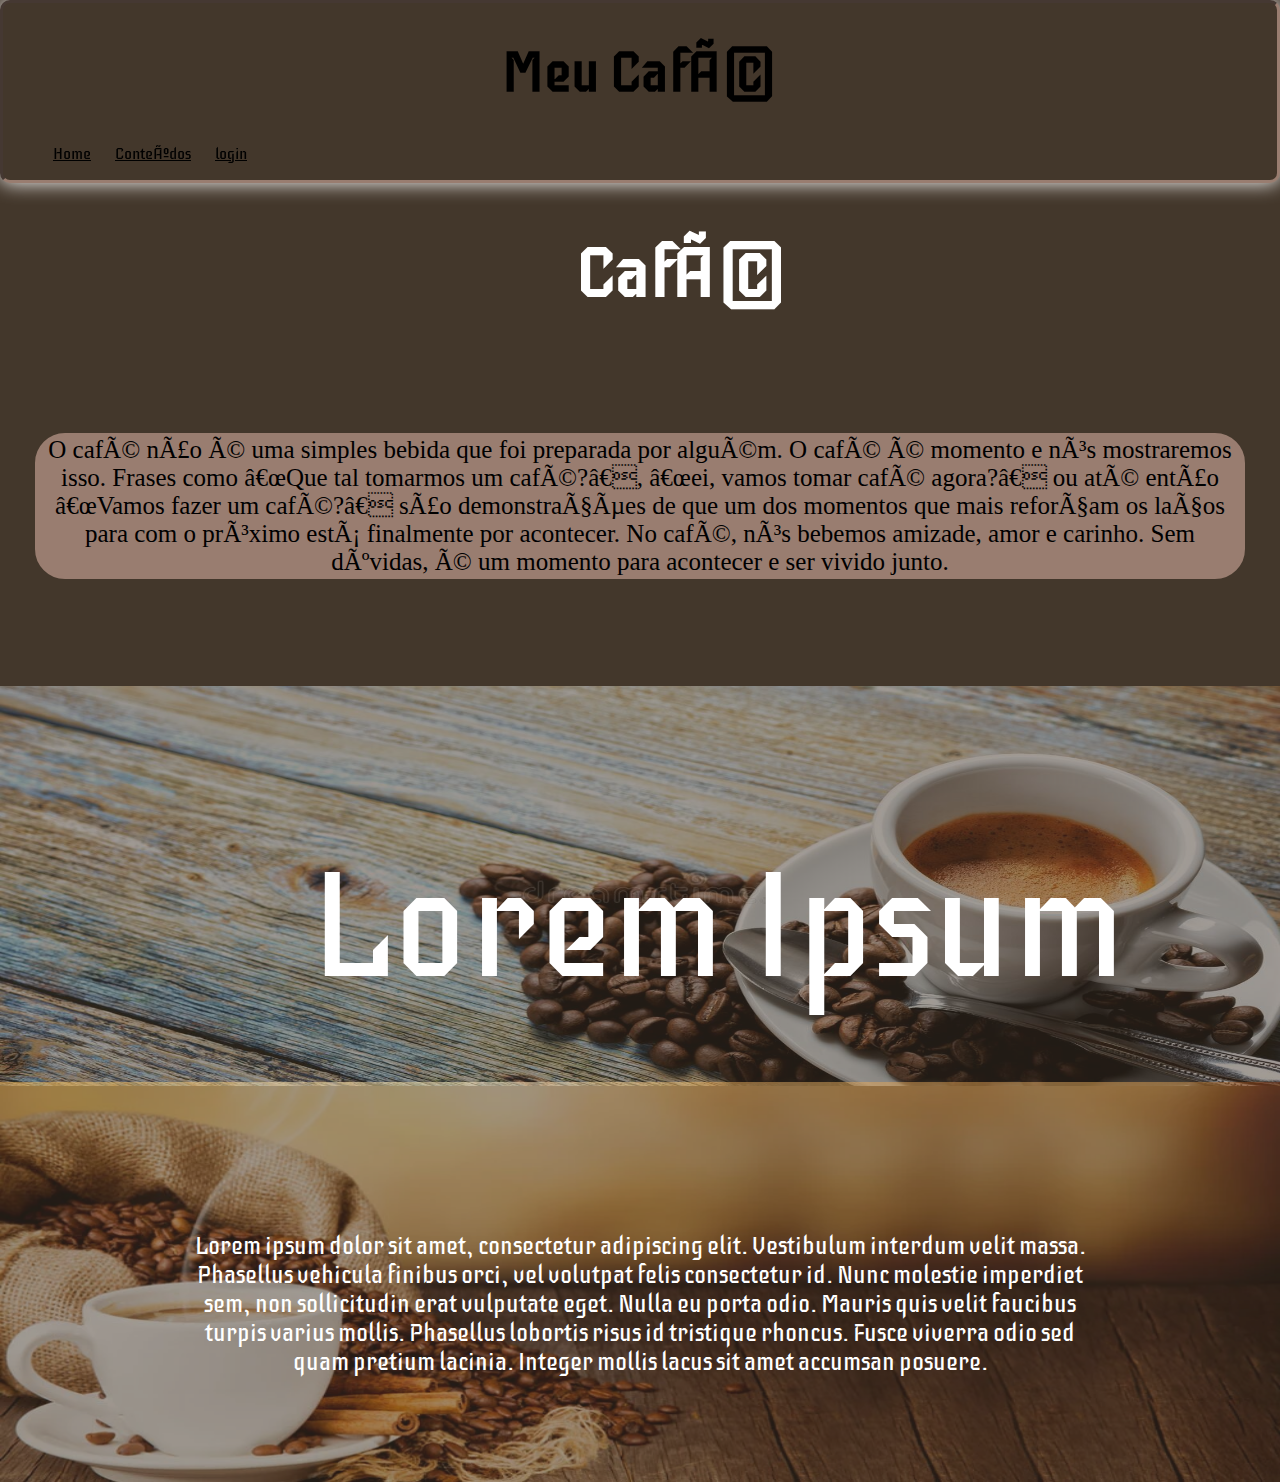
<file: Trabalho Front-End 2/index.html>
<!DOCTYPE html>
<html lang="pt-br">
    <head>
        <title>Meu Café</title>
        <meta charset="UTF-08">
        <link href="https://fonts.googleapis.com/css2?family=Iceberg&display=swap" rel="stylesheet">
        <link rel="stylesheet" href="style.css">
        <link rel="website icon" type="png" href="coffe.png">
    </head>
    <body>
        <div class="top">
            <div class="title">        
                <h1>Meu Café</h1>
            </div>
            <nav div class="navbar">
                <ul>
                    <li><a href="#">Home</a></li>
                    <li><a href="conteúdo.html">Conteúdos</a></li>
                    <li><a href="login.html">login</a></li>
                </ul>
            </nav>
        </div>
        <div class="center">
            <h1>Café</h1><br><br>
        </div>
        <div class="box"></div>
        <div class="conten">
            <p> 
                O café não é uma simples bebida que foi preparada por alguém. O café é momento e nós mostraremos isso.
                Frases como “Que tal tomarmos um café?”, “ei, vamos tomar café agora?” ou até então “Vamos fazer um café?” são demonstrações de que um dos momentos que mais reforçam os laços para com o próximo está finalmente por acontecer.
                No café, nós bebemos amizade, amor e carinho. Sem dúvidas, é um momento para acontecer e ser vivido junto.
            </p>
        </div><br><br><br><br>
        <div class="fundo1">
            <img src="fundo.jpeg" height="400px" width="100%" alt="Café">
            <p>Lorem Ipsum</p>
        </div><br><br><br><br><br><br><br><br><br><br><br><br><br><br><br><br><br><br><br><br><br><br>
        <div class="fundo2">
            <img src="fundo2.jpeg" alt="café" width="100%" height="400px">
            <p> 
                Lorem ipsum dolor sit amet, consectetur adipiscing elit. Vestibulum interdum velit massa. Phasellus vehicula finibus orci, vel volutpat felis consectetur id. Nunc molestie imperdiet sem, non sollicitudin erat vulputate eget. Nulla eu porta odio.
                Mauris quis velit faucibus turpis varius mollis. Phasellus lobortis risus id tristique rhoncus. Fusce viverra odio sed quam pretium lacinia. Integer mollis lacus sit amet accumsan posuere.
            </p>
        </div><br><br><br><br><br><br><br><br><br><br><br><br><br><br><br><br><br><br><br><br><br><br>
    </body>
</html>
</file>
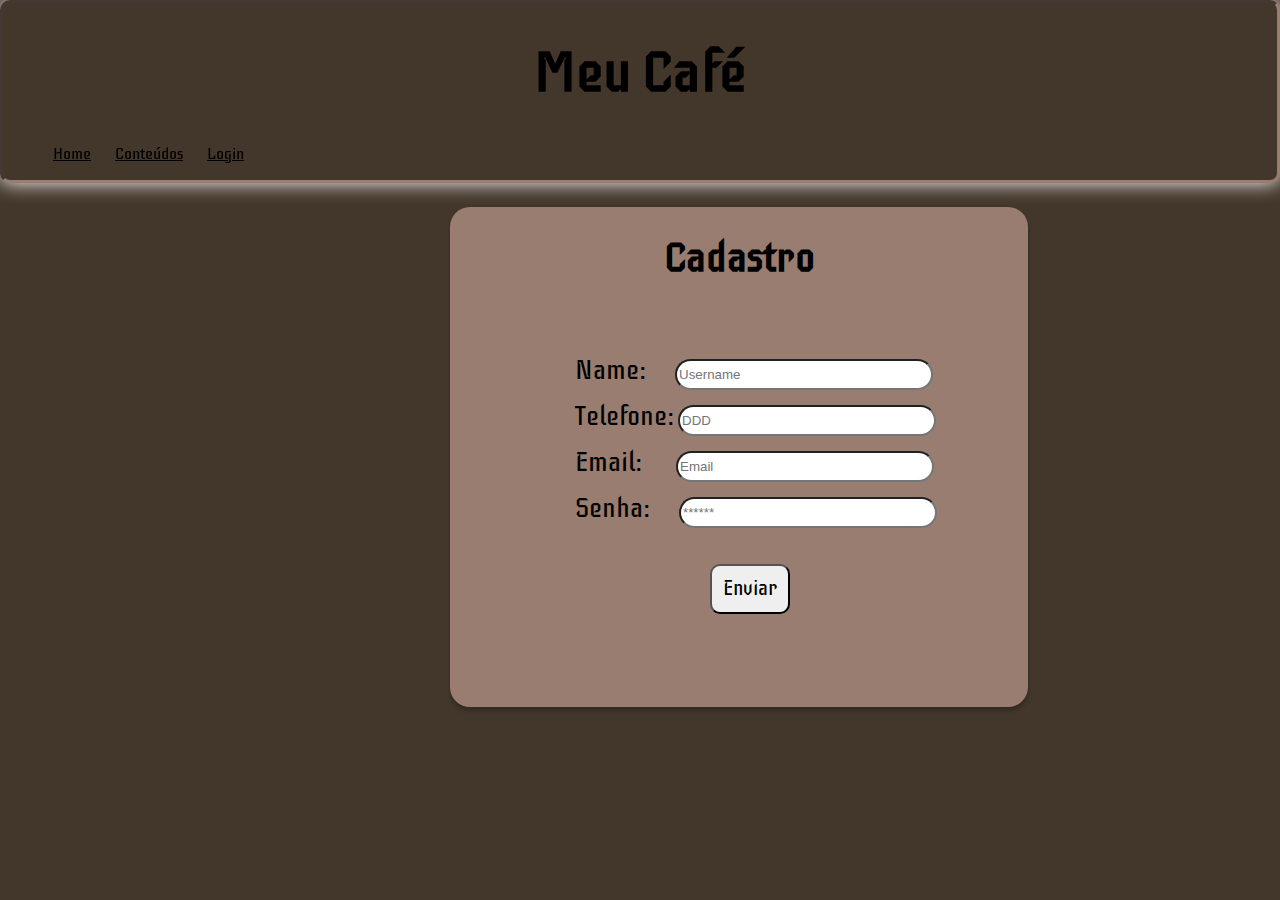
<file: Trabalho Front-End 2/cadastro.html>
<!DOCTYPE html>
<html lang="en">
<head>
    <meta charset="UTF-8">
    <meta http-equiv="X-UA-Compatible" content="IE=edge">
    <meta name="viewport" content="width=device-width, initial-scale=1.0">
    <link rel="stylesheet" href="style.css">
    <link href="https://fonts.googleapis.com/css2?family=Iceberg&display=swap" rel="stylesheet">
    <link rel="website icon" type="png" href="coffe.png">

    <title>Document</title>
</head>
<body>
    <div class="top">
        <div class="title">        
            <h1>Meu Café</h1>
        </div>
        <nav div class="navbar">
            <ul>
                <li><a href="index.html">Home</a></li>
                <li><a href="conteúdo.html">Conteúdos</a></li>
                <li><a href="login.html">Login</a></li>
            </ul>
        </nav>
    </div><br><br>
    <div class="cadastro">
        <h1>Cadastro</h1>
        <form caption="#" method="post">
            <label for="name">Name:</label>
            <input type="text" id="name" name="nome" placeholder="Username" maxlength="50"  required>
            <label for="phone">Telefone:</label>
            <input type="text" id="phone" name="Telefone" placeholder="DDD" maxlength="11"  required>
            <label for="email">Email:</label>
            <input type="email" id="email" name="Email" placeholder="Email" maxlength="50" required>
            <label for="password">Senha:</label>
            <input type="password" id="password" name="senha" placeholder="******" maxlength="10"  required><br><br><br>
            <input type="button" id="botao"value="Enviar">
        </form>
    </div>
</body>
</html>
</file>
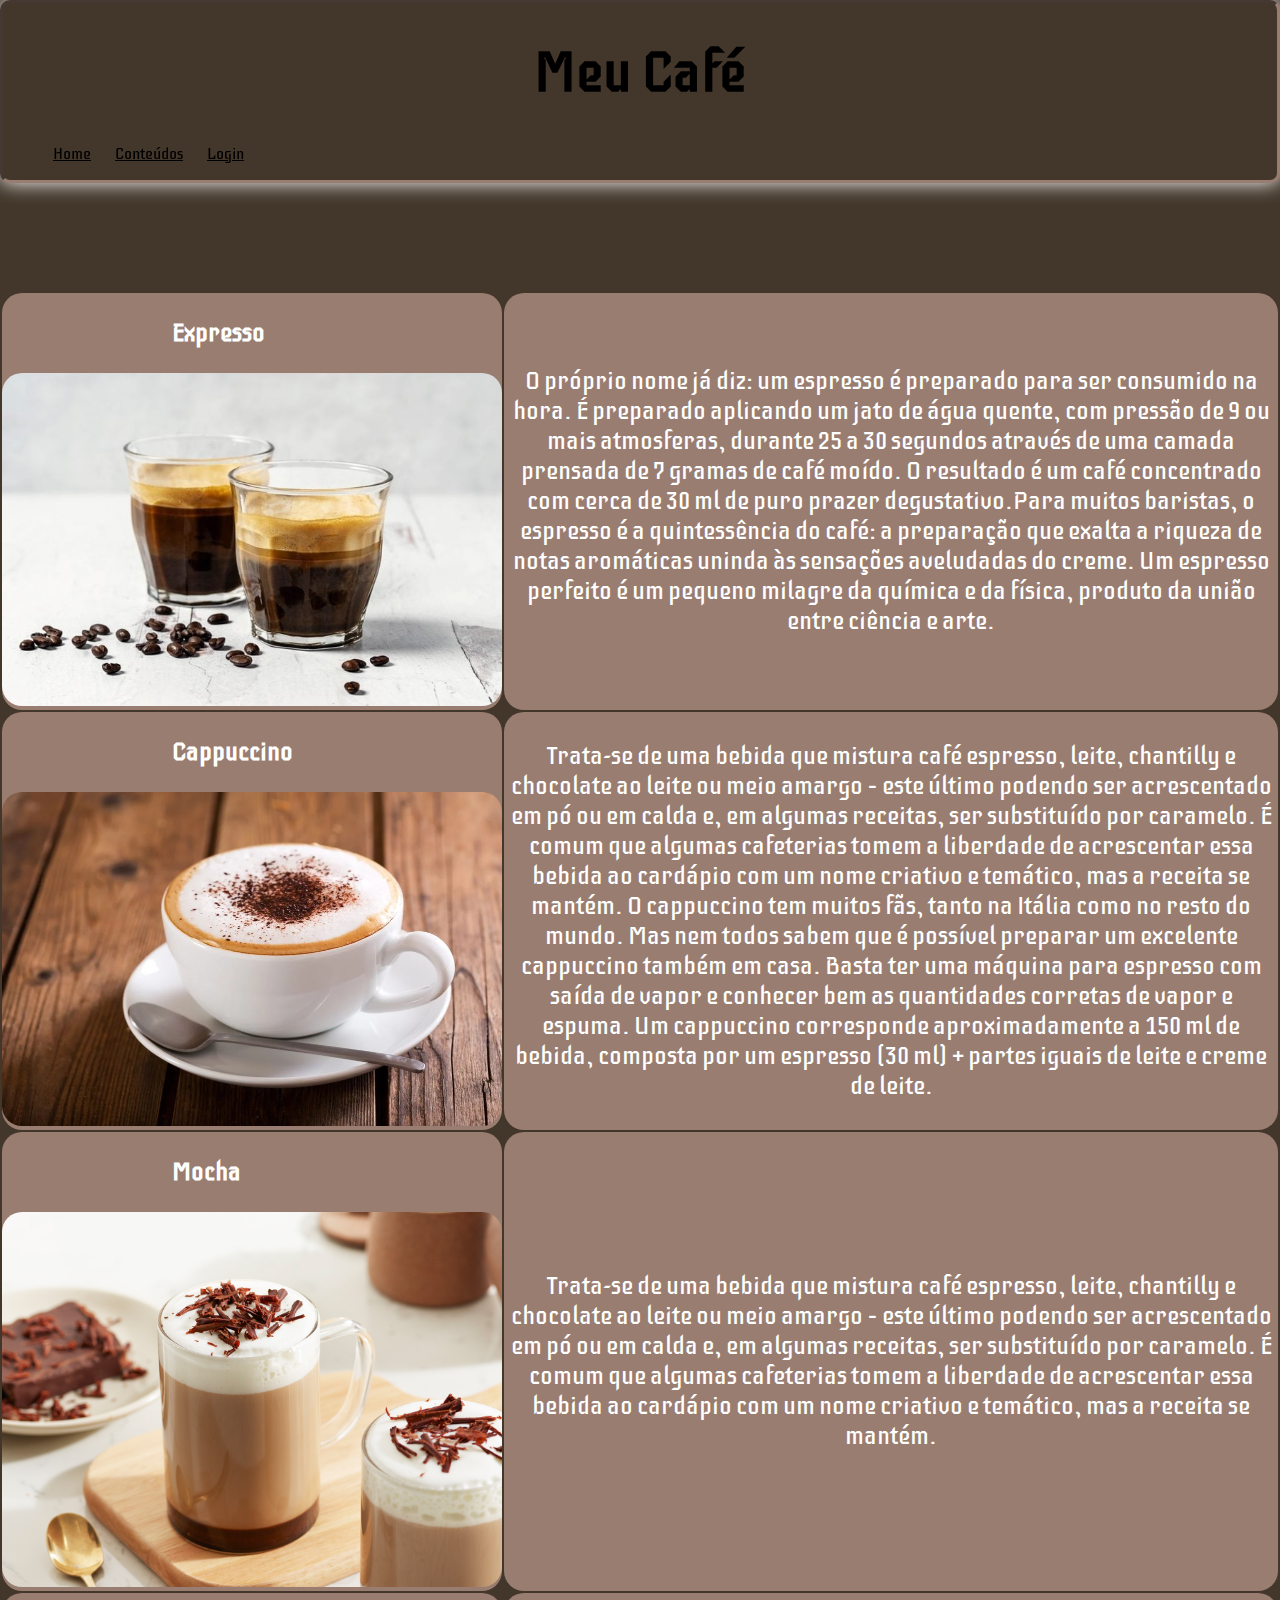
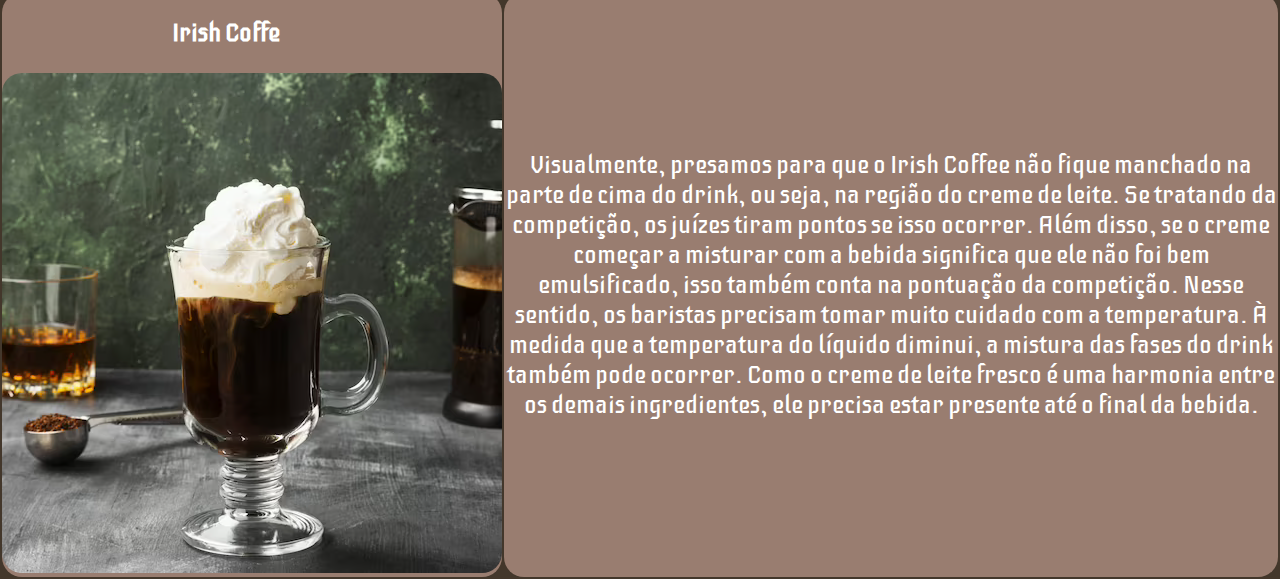
<file: Trabalho Front-End 2/conteúdo.html>
<!DOCTYPE html>
<html lang="en">
    <head>
        <meta charset="UTF-8">
        <meta http-equiv="X-UA-Compatible" content="IE=edge">
        <meta name="viewport" content="width=device-width, initial-scale=1.0">
        <link rel="website icon" type="png" href="coffe.png">
        <link rel="stylesheet" href="style.css">
        <link href="https://fonts.googleapis.com/css2?family=Iceberg&display=swap" rel="stylesheet">

        <title>Conteúdo</title>
    </head>
    <body>
        <div class="top">
            <div class="title">        
                <h1>Meu Café</h1>
            </div>
            <nav div class="navbar">
                <ul>
                    <li><a href="index.html">Home</a></li>
                    <li><a href="conteúdo.html">Conteúdos</a></li>
                    <li><a href="login.html">Login</a></li>
                </ul>
            </nav>
        </div><br><br><br><br><br><br>
        <div class="conteudo">
            <table div class="tabcontent">
                <tr>
                    <td>
                        <h3>Expresso</h3>
                        <img src="expresso2.jpeg" width="500px" alt="expresso"></td>
                    <td>
                        <p> O próprio nome já diz: um espresso é preparado para ser consumido na hora. É preparado aplicando um jato de água quente, com pressão de 9 ou mais atmosferas, durante 25 a 30 segundos através de uma camada prensada de 7 gramas de café moído.
                            O resultado é um café concentrado com cerca de 30 ml de puro prazer degustativo.Para muitos baristas, o espresso é a quintessência do café: a preparação que exalta a riqueza de notas aromáticas uninda às sensações aveludadas do creme. 
                            Um espresso perfeito é um pequeno milagre da química e da física, produto da união entre ciência e arte.
                        </p>
                    </td>
                </tr>
                <tr>
                    <td>
                        <h3>Cappuccino</h3>
                        <img src="cappuccino2.jpeg" width="500px" alt="cappuccino">
                    </td>
                    <td>
                        <p>Trata-se de uma bebida que mistura café espresso, leite, chantilly e chocolate ao leite ou meio amargo – este último podendo ser acrescentado em pó ou em calda e, em algumas receitas, ser substituído por caramelo.
                            É comum que algumas cafeterias tomem a liberdade de acrescentar essa bebida ao cardápio com um nome criativo e temático, mas a receita se mantém.
                            O cappuccino tem muitos fãs, tanto na Itália como no resto do mundo. 
                            Mas nem todos sabem que é possível preparar um excelente cappuccino também em casa.
                            Basta ter uma máquina para espresso com saída de vapor e conhecer bem as quantidades corretas de vapor e espuma.
                            Um cappuccino corresponde aproximadamente a 150 ml de bebida, composta por um espresso (30 ml) + partes iguais de leite e creme de leite.
                        </p>
                    </td>
                </tr>
                <tr>
                    <td>
                        <h3>Mocha</h3>
                        <img src="mocha.jpeg" width="500px">
                    </td>
                    <td>
                        <p>
                            Trata-se de uma bebida que mistura café espresso, leite, chantilly e chocolate ao leite ou meio amargo – este último podendo ser acrescentado em pó ou em calda e, em algumas receitas, ser substituído por caramelo.
                            É comum que algumas cafeterias tomem a liberdade de acrescentar essa bebida ao cardápio com um nome criativo e temático, mas a receita se mantém.
                        </p>
                    </td>
                </tr>
                <tr>
                    <td>
                        <h3>Irish Coffe</h3>
                        <img src="irish.jpeg" width="500px">
                    </td>
                    <td>
                        <p>
                            Visualmente, presamos para que o Irish Coffee não fique manchado na parte de cima do drink, ou seja, na região do creme de leite.
                            Se tratando da competição, os juízes tiram pontos se isso ocorrer. Além disso, se o creme começar a misturar com a bebida significa que ele não foi bem emulsificado, isso também conta na pontuação da competição.
                            Nesse sentido, os baristas precisam tomar muito cuidado com a temperatura. À medida que a temperatura do líquido diminui, a mistura das fases do drink também pode ocorrer. 
                            Como o creme de leite fresco é uma harmonia entre os demais ingredientes, ele precisa estar presente até o final da bebida.
                        </p>
                    </td>
                </tr>
            </table>
        </div>
    </body>
</html>
</file>
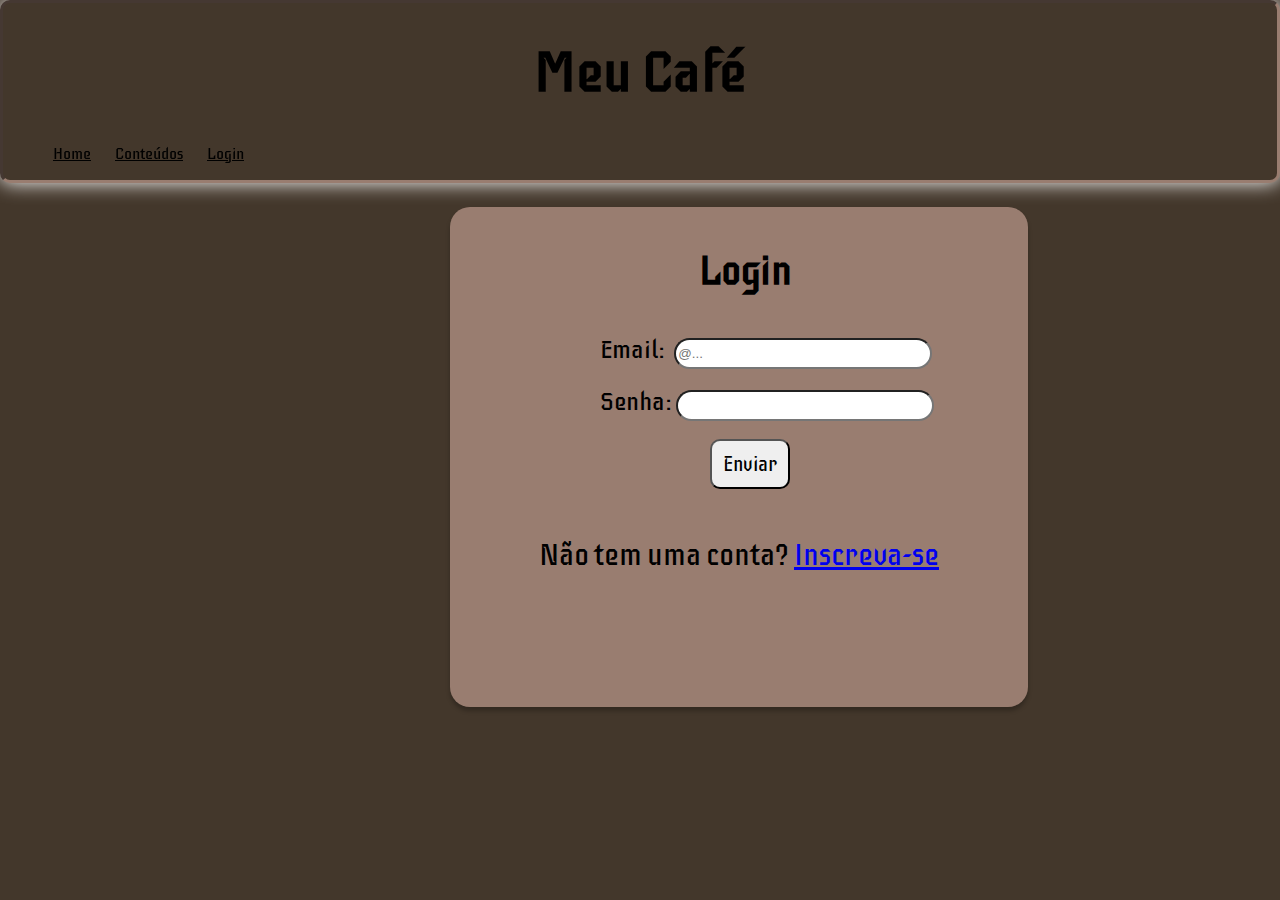
<file: Trabalho Front-End 2/login.html>
<!DOCTYPE html>
<html lang="en">
    <head>
        <meta charset="UTF-8">
        <meta http-equiv="X-UA-Compatible" content="IE=edge">
        <meta name="viewport" content="width=device-width, initial-scale=1.0">
        <link rel="website icon" type="png" href="coffe.png">
        <link rel="stylesheet" href="style.css">
        <link href="https://fonts.googleapis.com/css2?family=Iceberg&display=swap" rel="stylesheet">
        <title>Login</title>
    </head>
    <body>
        <div class="top">
            <div class="title">        
                <h1>Meu Café</h1>
            </div>
            <nav div class="navbar">
                <ul>
                    <li><a href="index.html">Home</a></li>
                    <li><a href="conteúdo.html">Conteúdos</a></li>
                    <li><a href="login.html">Login</a></li>
                </ul>
            </nav>
        </div><br><br><br>
        <div class="login">
            <h3>Login</h3>
            <form caption="#" method="#">
                <label for="mail">Email:</label>
                <input type="email" id="mail" name="email" placeholder="@..." maxlength="35" required><br><br>
                <label for="pass">Senha:</label>
                <input type="password" id="pass" name="senha" maxlength="10" required><br><br>
                <input type="button" id="botao" value="Enviar"><br><br>
            </form>
            <p>Não tem uma conta? <a href="cadastro.html"> Inscreva-se</a></p>
        </div>  
    </body>
</html>
</file>
<file: Trabalho Front-End 2/style.css>
body{
    margin: 0;
    padding: 0;
    background-color:#43372B ;
    min-height: 100%;
}
.top{
    border: inset #997D70;
    background-color: #43372B;
    filter: drop-shadow(0 0 10px white);
    border-radius: 10px;
}
.title h1{
    text-align: center;
    font-family: iceberg, sans-serifs;
    font-size: 55px;

}
.navbar ul li{
    list-style: none;
    display: inline;
    margin: 0 10px;
}
.navbar ul li a{
    color: black;
    font-family: iceberg, sans-serifs;

}
.navbar ul li a:hover{
    color: white
}
.center h1{ 
    margin-left: 45%;
    font-family: iceberg, sans-serif;
    font-size: 70px;
    color:white
}
.conten p{
    text-align: center;
    margin: 35px;
    border: solid #997D70 ;
    background-color: #997D70;
    border-radius: 30px ;
    font-size:25px;
}
.fundo1 img{
    opacity: 0.5;
    position:absolute;
}
.fundo1 p{
    position: absolute;
    color: white;
    font-family: iceberg, sans-serif;
    font-size: 150px;
    padding-left:310px;
    text-align: center;
}
.fundo2 img{
    position: absolute;
    opacity: 0.5;
}
.fundo2 p{
    position: absolute;
    color: white;
    font-family: iceberg, sans-serif;
    font-size: 24px;
    text-align: center;
    margin-top: 150px;
    margin-left: 15%;
    margin-right: 15% ;
}
.tabcontent td{
    /* border: inset ; */
    border-radius: 20px;
    background-color: #997D70;
    padding: 0;
    margin: 0;
}
.tabcontent h3{
    font-family: iceberg, sans-serif;
    font-size: 25px;
    color: #FFFFFF;
    margin-left: 170px;
}
.tabcontent img{
    border-radius: 20px;
}
.tabcontent p{
    font-family: iceberg, sans-serif;
    color: #FFFFFF;
    font-size: 25px;
    text-align:center;
}
.login{
    position: absolute;
    width: 578px;
    height: 500px;
    left: 450px;
    top: 207px;
    background: #997D70;
    box-shadow: 0px 4px 4px rgba(0, 0, 0, 0.25);
    border-radius: 20px;
}
.login h3{
    margin-left: 43%;
    font-family: iceberg, sans-serif;
    color: #000;
    font-size: 40px;
}
.login label{
    margin-left:26%;
    font-family: iceberg, sans-serif;
    color: #000;
    font-size: 25px;
}
.login p{
    text-align: center;
    font-family: iceberg, sans-serif;
    color: #000;
    font-size: 30px;
}
#mail{
    border-radius: 20px;
    width: 250px;
    margin-left: 5px;
    height: 25px;
}
#pass{
    border-radius: 20px;
    width: 250px;
    height: 25px;
}
#botao{
    margin-left:45%;
    border-radius: 10px;
    width: 80px;
    height: 25px;
    font-family: iceberg, sans-serif;
    font-size: 20px;
    height: 50px;
}
.cadastro h1{
    text-align: center;
    font-family: iceberg, sans-serifs;
    font-size: 40px;
}
.cadastro{
    position: absolute;
    width: 578px;
    height: 500px;
    left: 450px;
    top: 207px;
    background: #997D70;
    box-shadow: 0px 4px 4px rgba(0, 0, 0, 0.25);
    border-radius: 20px;
}
.cadastro label{
    font-family: iceberg, sans-serif;
    font-size: 26px;
    margin-left: 125px;
    margin-bottom: 120px;
}
#name{
    width: 250px;
    border-radius: 20px;
    height: 25px;
    margin-top: 50px;
    margin-left: 25px;
}
#phone{
    width: 250px;
    border-radius: 20px;
    height: 25px;
    margin-top: 15px;
}
#email{
    width: 250px;
    border-radius: 20px;
    height: 25px;
    margin-left:30px;
    margin-top: 15px;

}
#password{
    width: 250px;
    border-radius: 20px;
    height: 25px;
    margin-left: 25px;
    margin-top: 15px;
}
</file>
